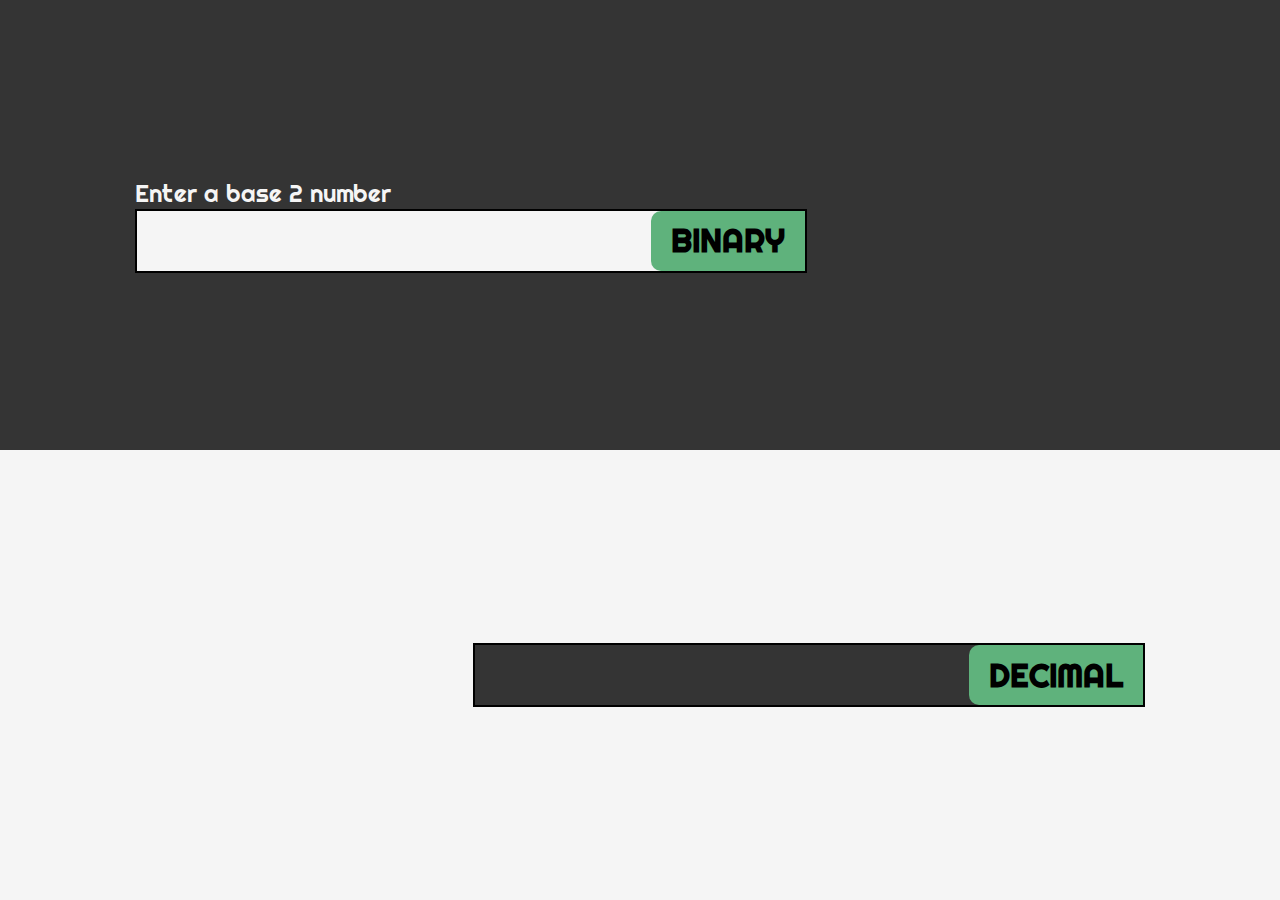
<file: 000_bin_to_dec/index.html>
<!DOCTYPE html>
<html lang="en">
  <head>
    <meta charset="UTF-8" />
    <meta http-equiv="X-UA-Compatible" content="IE=edge" />
    <meta name="viewport" content="width=device-width, initial-scale=1.0" />
    <link rel="stylesheet" href="styles.css" />
    <link rel="preconnect" href="https://fonts.gstatic.com" />
    <link
      href="https://fonts.googleapis.com/css2?family=Righteous&display=swap"
      rel="stylesheet"
    />
    <link rel="icon" href="src/icon.png" />
    <script defer src="script.js"></script>
    <title>Binary to Dec</title>
  </head>
  <body>
    <section class="section section-black">
      <div class="error">Enter a base 2 number</div>
      <div class="container binary-container">
        <input class="binary-input" type="text" />
        <div class="tag">Binary</div>
      </div>
    </section>
    <section class="section section-white">
      <div class="container decimal-container">
        <input class="decimal-input" type="text" />
        <div class="tag">Decimal</div>
      </div>
    </section>
  </body>
</html>
</file>
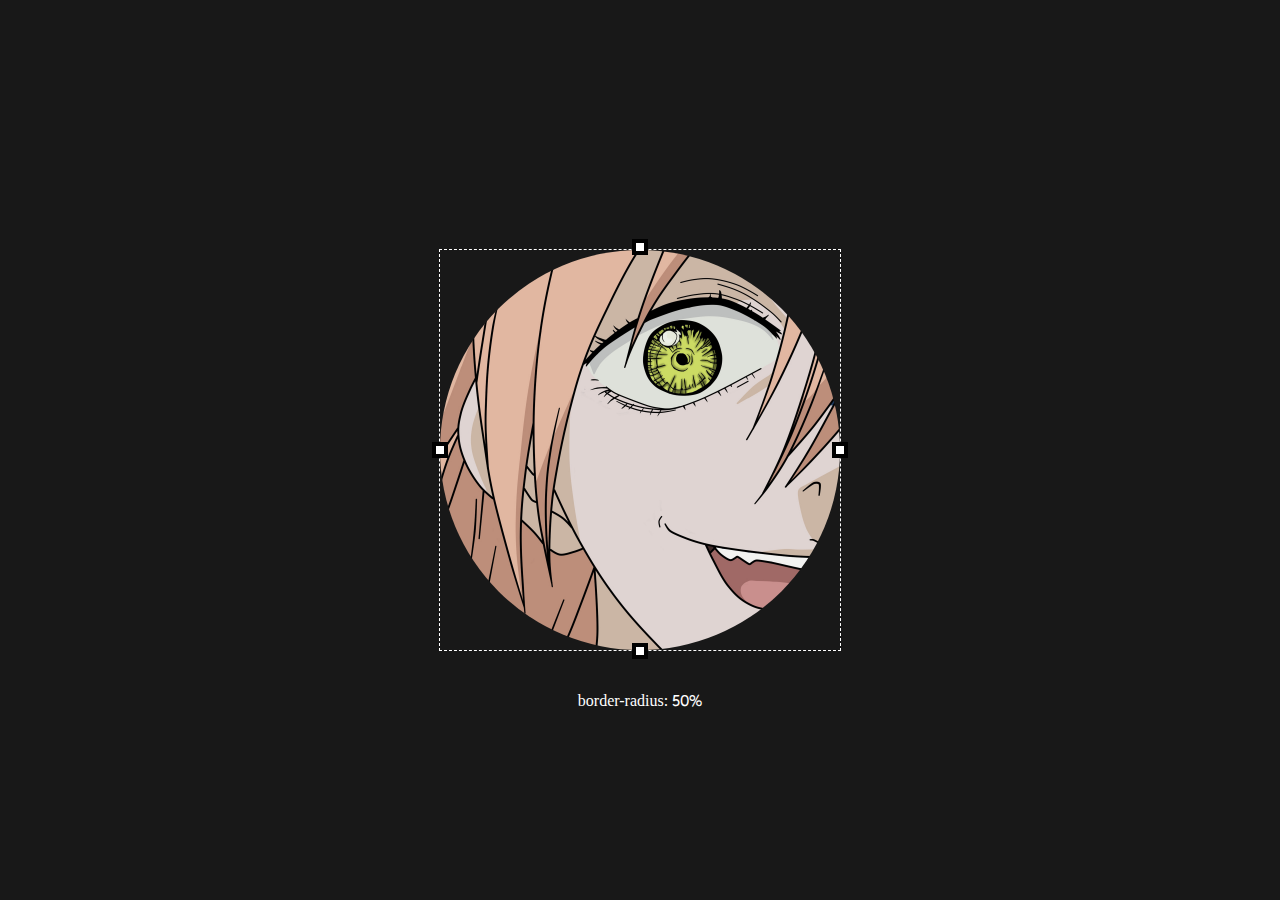
<file: 000_slider/index.html>
<!DOCTYPE html>
<html lang="en">
  <head>
    <meta charset="UTF-8" />
    <meta http-equiv="X-UA-Compatible" content="IE=edge" />
    <meta name="viewport" content="width=device-width, initial-scale=1.0" />
    <title>Border</title>
    <link rel="stylesheet" href="style.css" />
    <link rel="icon" href="src/icon.jpg" />

    <script defer src="script.js"></script>
    <link rel="preconnect" href="https://fonts.googleapis.com" />
    <link rel="preconnect" href="https://fonts.gstatic.com" crossorigin />
    <link
      href="https://fonts.googleapis.com/css2?family=Fredoka+One&display=swap"
      rel="stylesheet"
    />
  </head>
  <body>
    <img src="src/wall.jpg" id="image" />
    <input type="range" id="top" />
    <input type="range" id="bottom" />
    <input type="range" id="left" />
    <input type="range" id="right" />
    <div class="container"></div>
    <div id="border-radius">
      border-radius:
      <span id="border-text">50%</span>
    </div>
  </body>
</html>
</file>
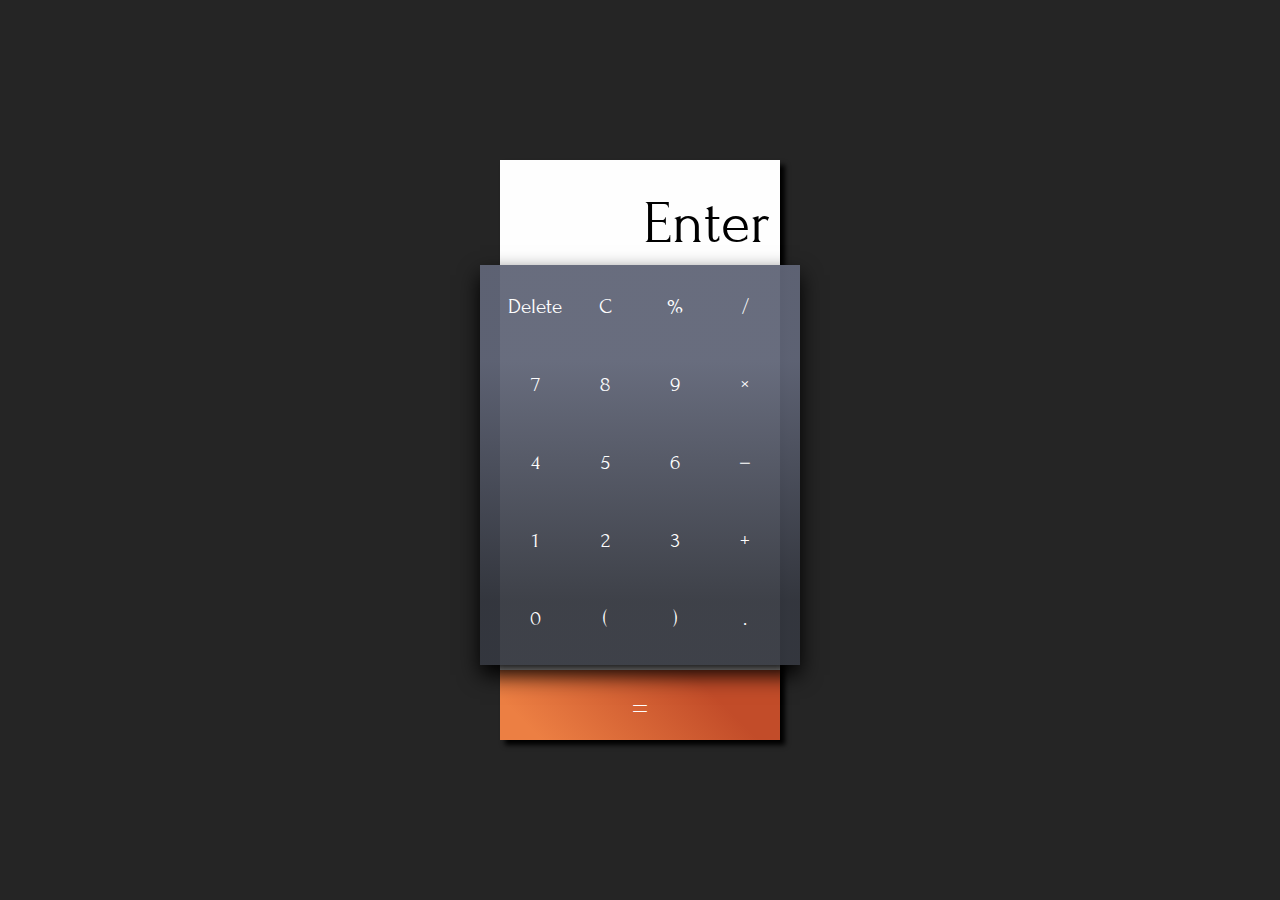
<file: 002_calculator/index.html>
<!DOCTYPE html>
<html lang="en">
  <head>
    <meta charset="UTF-8" />
    <meta http-equiv="X-UA-Compatible" content="IE=edge" />
    <meta name="viewport" content="width=device-width, initial-scale=1.0" />
    <title>Calculator</title>
    <link rel="stylesheet" href="style.css" />
    <link rel="icon" href="./src/icon.png">
    <script defer src="script.js"></script>
    <link rel="preconnect" href="https://fonts.googleapis.com">
    <link rel="preconnect" href="https://fonts.gstatic.com" crossorigin>
    <link href="https://fonts.googleapis.com/css2?family=Forum&display=swap" rel="stylesheet">
  </head>
  <body>
    <div class="image"></div>
    <div class="container">
      <div class="screen"><div class="main">Enter</div></div>
      <div class="action">=</div>
    </div>
    <div class="calculator">
      <div class="item delete">Delete</div>
      <div class="item clear">C</div>
      <div class="item percent">%</div>
      <div class="item divide">/</div>

      <div class="item seven">7</div>
      <div class="item eight">8</div>
      <div class="item nine">9</div>
      <div class="item times">×</div>

      <div class="item four">4</div>
      <div class="item five">5</div>
      <div class="item six">6</div>
      <div class="item minus">−</div>

      <div class="item one">1</div>
      <div class="item two">2</div>
      <div class="item three">3</div>
      <div class="item plus">+</div>

      <div class="item zero">0</div class="item">
      <div class="item left-bracket">(</div class="item">
      <div class="item right-bracket">)</div class="item">
      <div class="item dot">.</div class="item">
    </div>
  </body>
</html>
</file>
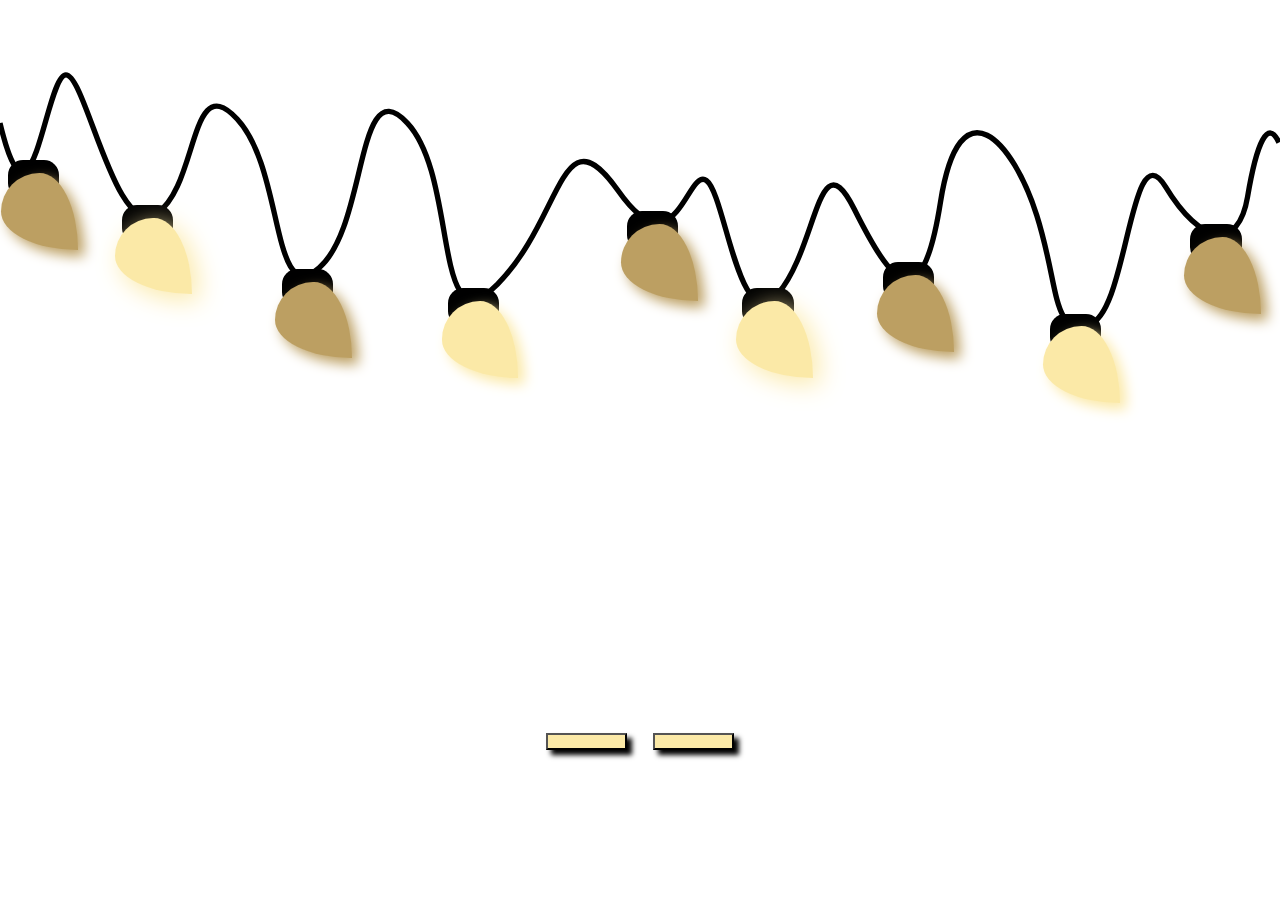
<file: 003_lights/index.html>
<!DOCTYPE html>
<html lang="en">
  <head>
    <meta charset="UTF-8" />
    <meta http-equiv="X-UA-Compatible" content="IE=edge" />
    <meta name="viewport" content="width=device-width, initial-scale=1.0" />
    <title>Lights</title>
    <link rel="stylesheet" href="style.css" />
    <link rel="icon" href="src/icon.png" />
    <script defer src="script.js"></script>
    <link
      rel="stylesheet"
      href="https://use.fontawesome.com/releases/v5.15.4/css/all.css"
      integrity="sha384-DyZ88mC6Up2uqS4h/KRgHuoeGwBcD4Ng9SiP4dIRy0EXTlnuz47vAwmeGwVChigm"
      crossorigin="anonymous"
    />
  </head>
  <body>
    <svg class="line" viewBox="0 0 1920 900">
      <path
        fill="none"
        stroke="black"
        stroke-width="8px"
        d="M0.0002295646982177196,184.61563662124556 C47.88553259198899,384 68.40815387231837,112.30791916647163 98.81167578681631,112.30791916647163 C129.21519770131425,112.30791916647163 173.30030447733614,363.0772371479218 235.6275244020568,320.0002990897585 C297.9547443267775,276.9233610315953 284.27315946525346,101.53868465193077 355.7214359643235,178.46178832722225 C427.1697124633936,255.38489200251374 405.887247123245,464.6157339993065 478.85569971803994,401.53878898556746 C551.8241523128348,338.46184397182844 533.5820391641361,101.53868465193074 611.1110200461056,184.61563662124556 C688.6400009280753,267.6925885905604 647.5952463435029,526.1542169395397 746.4066925656213,426.15418216166074 C845.2181387877395,326.15414738378183 840.6576105005653,163.07716759216396 927.3076479568839,286.1541334726303 C1013.9576854132025,409.2310993530966 1030.6796224661769,250.76950578199614 1059.5629682849496,270.769512737572 C1088.4463141037227,290.7695196931478 1108.2086033481457,510.76959620448145 1167.4954710814168,440.00034082321326 C1226.7823388146878,369.2310854419451 1226.7823388146883,204.61564357682124 1281.5086782607843,313.8464507957352 C1336.2350177068802,423.0772580146492 1381.8403005786265,486.1542030283881 1410.7236463974,303.0772162811944 C1439.6069922161732,120.00022953400074 1520.1763252895935,212.30795394435046 1555.1403754912656,323.0772232367701 C1590.1044256929376,433.8464925291898 1576.422840831414,501.53882376344654 1634.1895324689594,486.15420302838805 C1691.956224106505,470.76958229332956 1694.9965762979555,192.3079469887747 1748.2027396483265,280.000285178607 C1801.4089029986976,367.6926233684393 1857.6554185405187,376.9233958094743 1871.337003402043,295.3849059136653 C1885.0185882635672,213.8464160178563 1901.7405253165405,176.92332625371637 1918.4624623695147,213.8464160178563 "
      ></path>
    </svg>

    <div class="image"></div>

    <div class="bulb zero">
      <div class="light"></div>
      <div class="base"></div>
    </div>

    <div class="bulb one">
      <div class="light"></div>
      <div class="base"></div>
    </div>

    <div class="bulb two">
      <div class="light"></div>
      <div class="base"></div>
    </div>

    <div class="bulb three">
      <div class="light"></div>
      <div class="base"></div>
    </div>

    <div class="bulb four">
      <div class="light"></div>
      <div class="base"></div>
    </div>

    <div class="bulb five">
      <div class="light"></div>
      <div class="base"></div>
    </div>

    <div class="bulb six">
      <div class="light"></div>
      <div class="base"></div>
    </div>

    <div class="bulb seven">
      <div class="light"></div>
      <div class="base"></div>
    </div>

    <div class="bulb eight">
      <div class="light"></div>
      <div class="base"></div>
    </div>

    <div class="button-container">
      <button id="play"><i class="fas fa-play"></i></button>
      <button id="stop"><i class="fas fa-stop"></i></button>
    </div>
  </body>
</html>
</file>
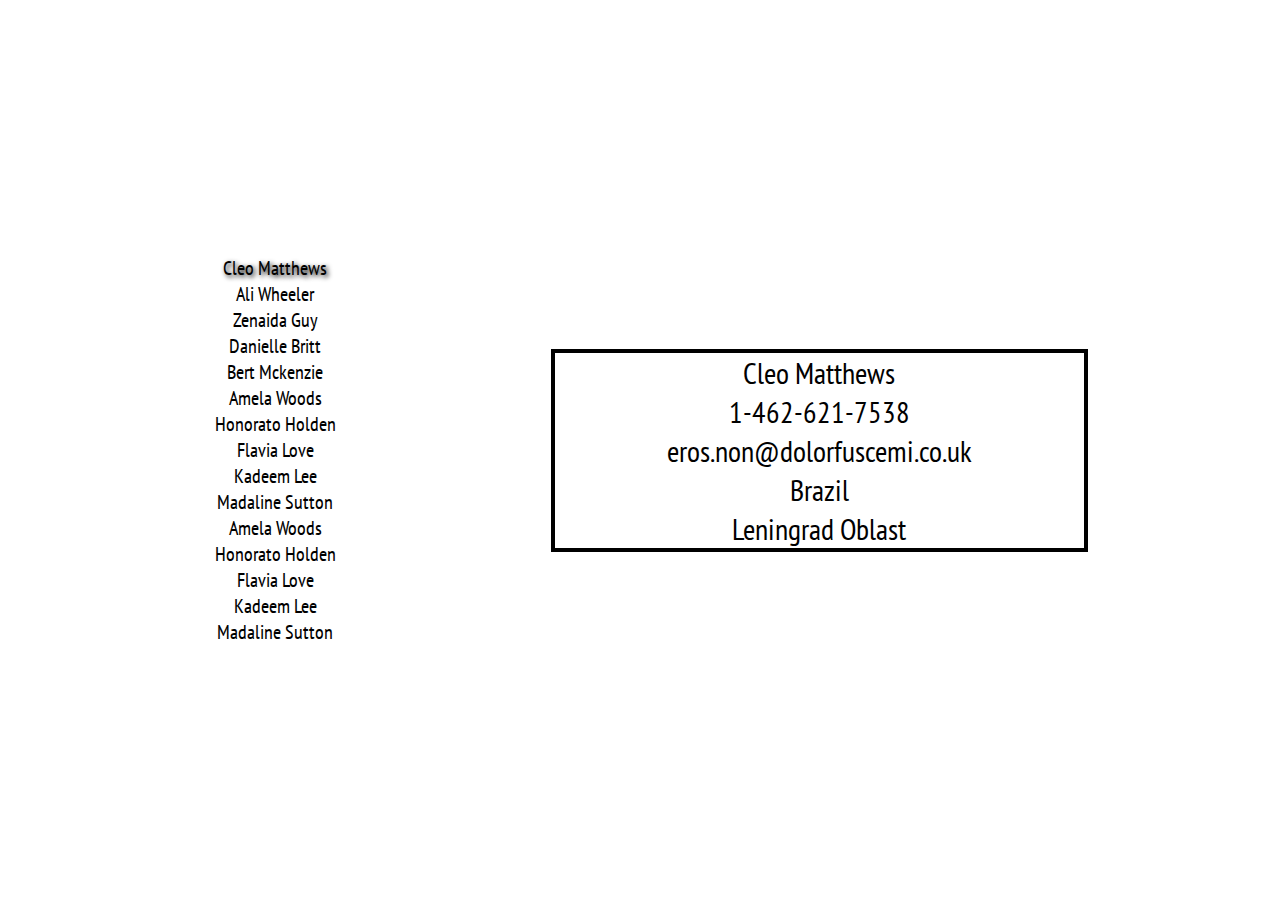
<file: 004_agenda/index.html>
<!DOCTYPE html>
<html lang="en">
  <head>
    <meta charset="UTF-8" />
    <meta http-equiv="X-UA-Compatible" content="IE=edge" />
    <meta name="viewport" content="width=device-width, initial-scale=1.0" />
    <title>Agenda</title>
    <link rel="stylesheet" href="style.css" />
    <link rel="icon" href="src/icon.png" />
    <script defer src="script.js"></script>
    <link rel="preconnect" href="https://fonts.googleapis.com" />
    <link rel="preconnect" href="https://fonts.gstatic.com" crossorigin />
    <link
      href="https://fonts.googleapis.com/css2?family=PT+Sans+Narrow&display=swap"
      rel="stylesheet"
    />
  </head>
  <body>
    <div id="summary-pane-container">
      <div id="summary-pane"></div>
    </div>
    <div id="adjent-pane"></div>
  </body>
</html>
</file>
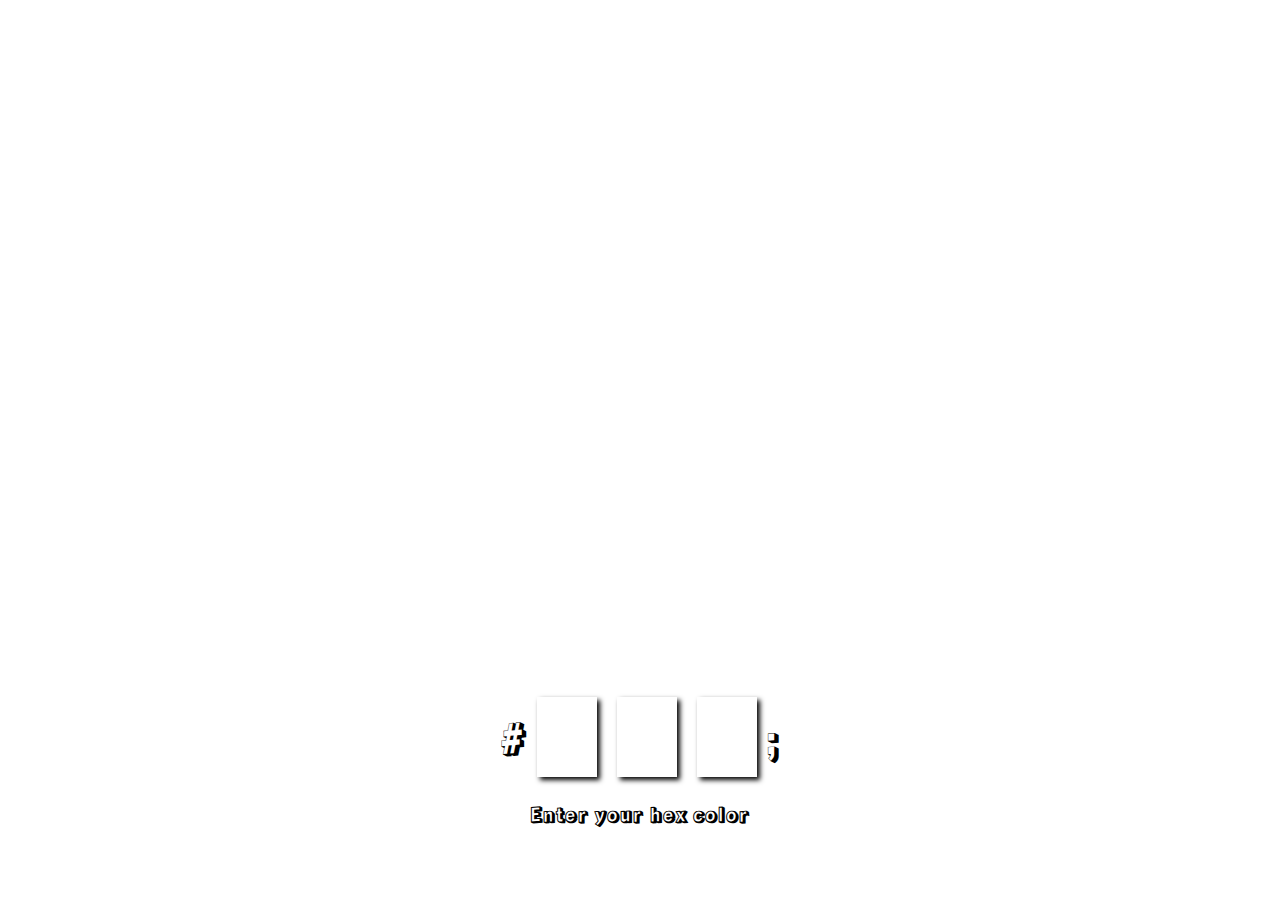
<file: 005_colors/index.html>
<!DOCTYPE html>
<html lang="en">
  <head>
    <meta charset="UTF-8" />
    <meta http-equiv="X-UA-Compatible" content="IE=edge" />
    <meta name="viewport" content="width=device-width, initial-scale=1.0" />
    <title>Colors</title>
    <link rel="icon" href="src/icon.png" />
    <link rel="stylesheet" href="style.css" />
    <script defer src="script.js"></script>
    <link rel="preconnect" href="https://fonts.googleapis.com" />
    <link rel="preconnect" href="https://fonts.gstatic.com" crossorigin />
    <link
      href="https://fonts.googleapis.com/css2?family=Rampart+One&display=swap"
      rel="stylesheet"
    />
  </head>
  <body>
    <div id="box-1"></div>
    <div id="box-2"></div>
    <div id="box-3"></div>
    <div id="box-4"></div>
    <div id="box-5"></div>
    <div id="box-6"></div>
    <div id="box-7"></div>

    <div class="color-input-container">
      <div class="colors">
        <div class="symbol">#</div>
        <input class="red-input" type="text" />
        <input class="green-input" type="text" />
        <input class="blue-input" type="text" />
        <div class="symbol">;</div>
      </div>
      <button class="button">Enter your hex color</button>
    </div>
  </body>
</html>
</file>
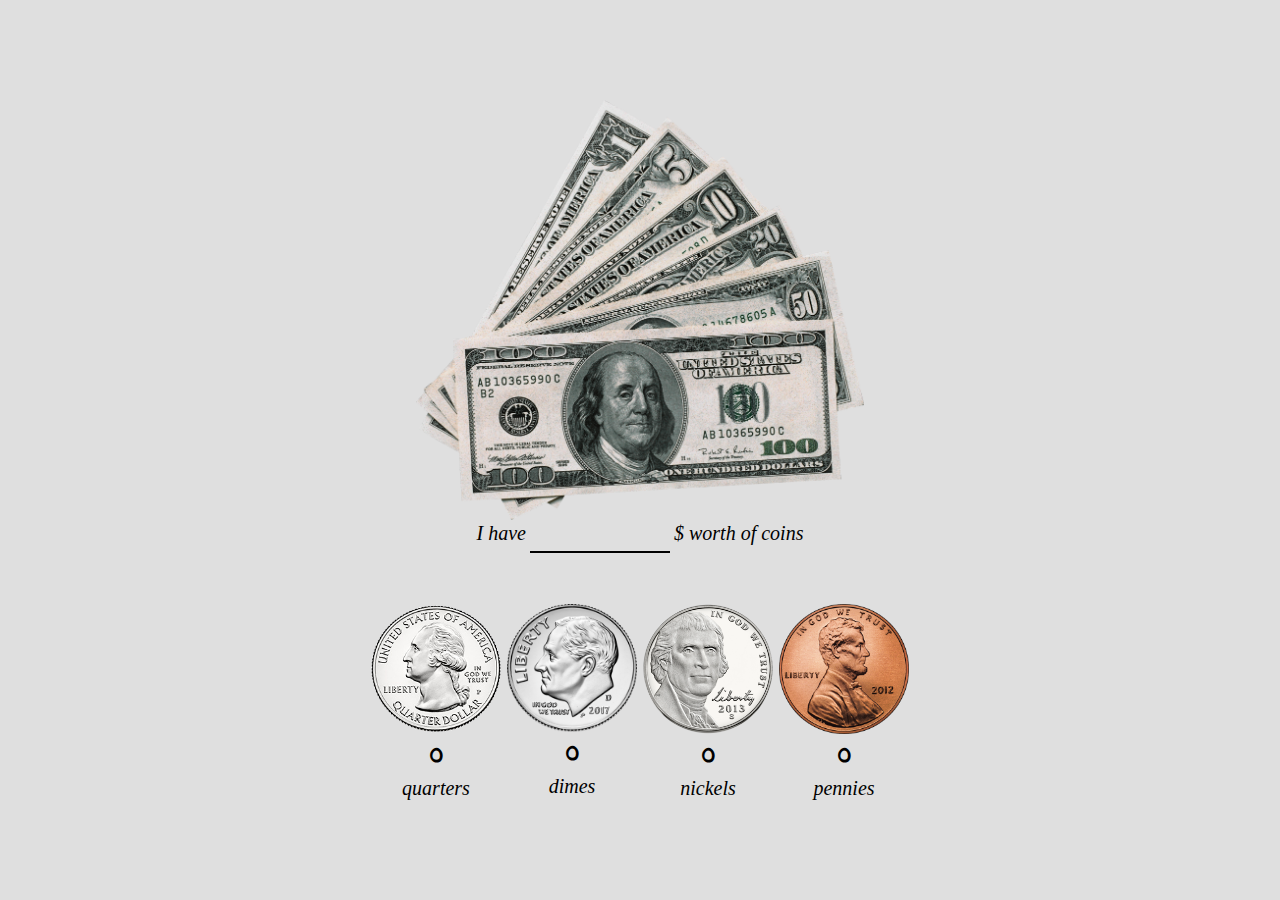
<file: 008_dollars/index.html>
<!DOCTYPE html>
<html lang="en">
  <head>
    <meta charset="UTF-8" />
    <meta http-equiv="X-UA-Compatible" content="IE=edge" />
    <meta name="viewport" content="width=device-width, initial-scale=1.0" />
    <title>DollarToCoins</title>
    <link rel="icon" href="src/dime.png" />
    <link rel="stylesheet" href="style.css" />
    <script defer src="script.js"></script>
    <link rel="preconnect" href="https://fonts.googleapis.com" />
    <link rel="preconnect" href="https://fonts.gstatic.com" crossorigin />
    <link
      href="https://fonts.googleapis.com/css2?family=Indie+Flower&display=swap"
      rel="stylesheet"
    />
  </head>
  <body>
    <div class="app-container">
      <img src="./src/dollar.png" alt="dollarbills" class="dollar" />
      <div class="input-container">
        <span>I have</span>
        <input type="text" class="dollar-input" />
        <span class>$ worth of coins</span>
      </div>
      <span class="error-message">&nbsp</span>
      <div class="container coins-container">
        <div class="coin-container">
          <img src="./src/quarter.png" alt="quarter" class="coin quarter" />
          <div class="coin-value quarter-output">0</div>
          <span>quarters</span>
        </div>
        <div class="coin-container">
          <img src="./src/dime.png" alt="dime" class="coin dime" />
          <div class="coin-value dime-output">0</div>
          <span>dimes</span>
        </div>
        <div class="coin-container">
          <img src="./src/nickel.png" alt="nickel" class="coin nickel" />
          <div class="coin-value nickel-output">0</div>
          <span>nickels</span>
        </div>
        <div class="coin-container">
          <img src="./src/penny.png" alt="penny" class="coin penny" />
          <div class="coin-value penny-output">0</div>
          <span>pennies</span>
        </div>
      </div>
    </div>
  </body>
</html>
</file>
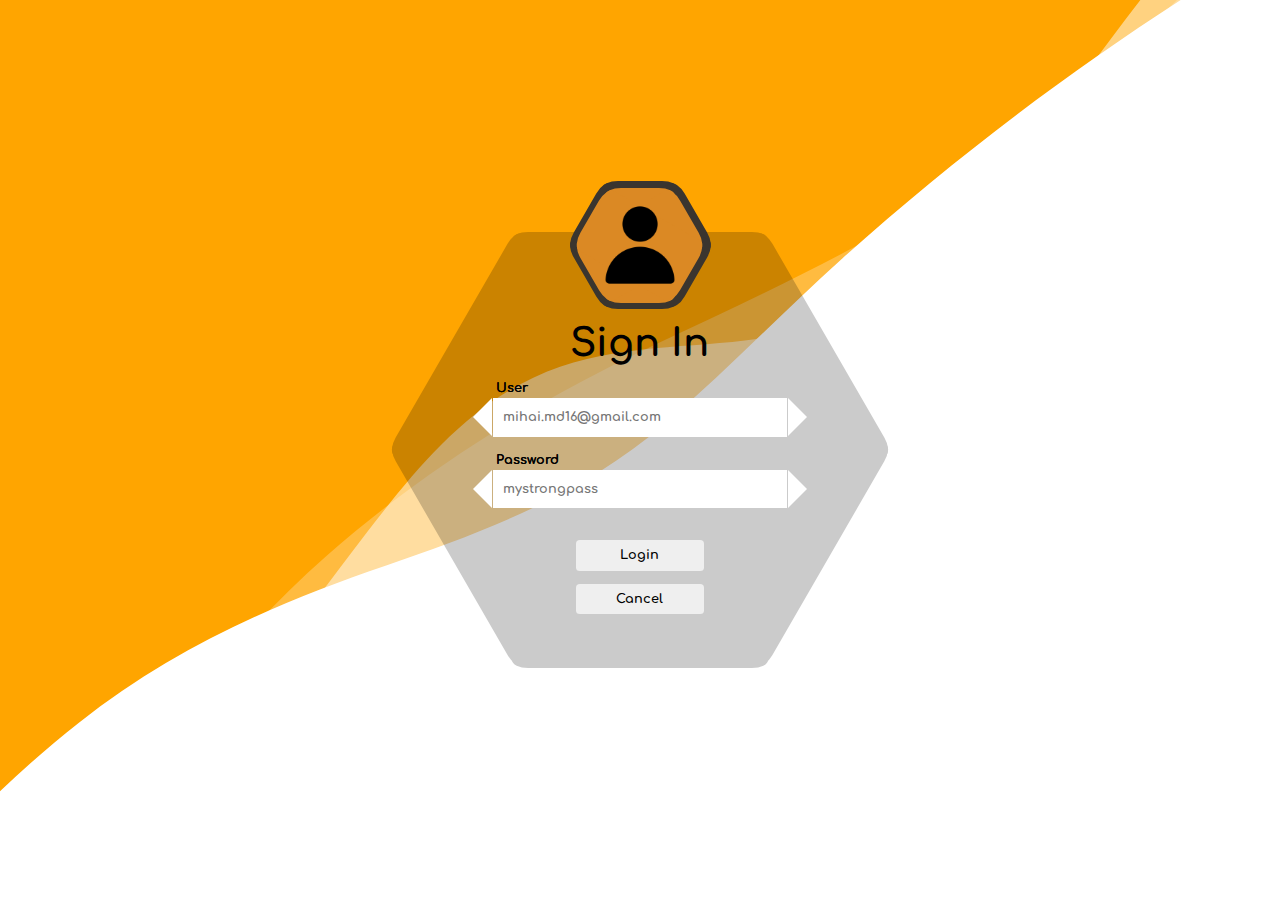
<file: 009_dynamic_vars/index.html>
<!DOCTYPE html>
<html lang="en">
  <head>
    <meta charset="UTF-8" />
    <meta http-equiv="X-UA-Compatible" content="IE=edge" />
    <meta name="viewport" content="width=device-width, initial-scale=1.0" />
    <title>Dynamic Css Variables</title>
    <link rel="icon" href="src/user.png" />
    <link rel="stylesheet" href="style.css" />
    <script defer src="script.js"></script>
  </head>
  <body>
    <div class="app-container">
      <div class="upper-section"></div>
      <div class="custom-shape-divider">
        <svg
          data-name="Layer 1"
          xmlns="http://www.w3.org/2000/svg"
          viewBox="0 0 1200 120"
          preserveAspectRatio="none"
        >
          <path
            d="M0,0V46.29c47.79,22.2,103.59,32.17,158,28,70.36-5.37,136.33-33.31,206.8-37.5C438.64,32.43,512.34,53.67,583,72.05c69.27,18,138.3,24.88,209.4,13.08,36.15-6,69.85-17.84,104.45-29.34C989.49,25,1113-14.29,1200,52.47V0Z"
            opacity=".25"
            class="shape-fill"
          ></path>
          <path
            d="M0,0V15.81C13,36.92,27.64,56.86,47.69,72.05,99.41,111.27,165,111,224.58,91.58c31.15-10.15,60.09-26.07,89.67-39.8,40.92-19,84.73-46,130.83-49.67,36.26-2.85,70.9,9.42,98.6,31.56,31.77,25.39,62.32,62,103.63,73,40.44,10.79,81.35-6.69,119.13-24.28s75.16-39,116.92-43.05c59.73-5.85,113.28,22.88,168.9,38.84,30.2,8.66,59,6.17,87.09-7.5,22.43-10.89,48-26.93,60.65-49.24V0Z"
            opacity=".5"
            class="shape-fill"
          ></path>
          <path
            d="M0,0V5.63C149.93,59,314.09,71.32,475.83,42.57c43-7.64,84.23-20.12,127.61-26.46,59-8.63,112.48,12.24,165.56,35.4C827.93,77.22,886,95.24,951.2,90c86.53-7,172.46-45.71,248.8-84.81V0Z"
            class="shape-fill"
          ></path>
        </svg>
      </div>
      <div class="form-background"></div>
      <form class="form-container">
        <div class="user-icon">
          <div class="outer-hex"></div>
          <div class="inner-hex"></div>
          <img src="./src/user.png" alt="user" class="icon" />
        </div>
        <div class="sign-in">Sign In</div>
        <div class="user-name-input-container">
          <div class="label">User</div>
          <input
            type="text"
            placeholder="mihai.md16@gmail.com"
            class="user-name"
          />
        </div>
        <div class="password-input-container">
          <div class="label">Password</div>
          <input type="password" placeholder="mystrongpass" class="password" />
        </div>
        <div class="message"></div>
        <button type="submit" class="login">Login</button>
        <button class="cancel">Cancel</button>
      </form>
    </div>
  </body>
</html>
</file>
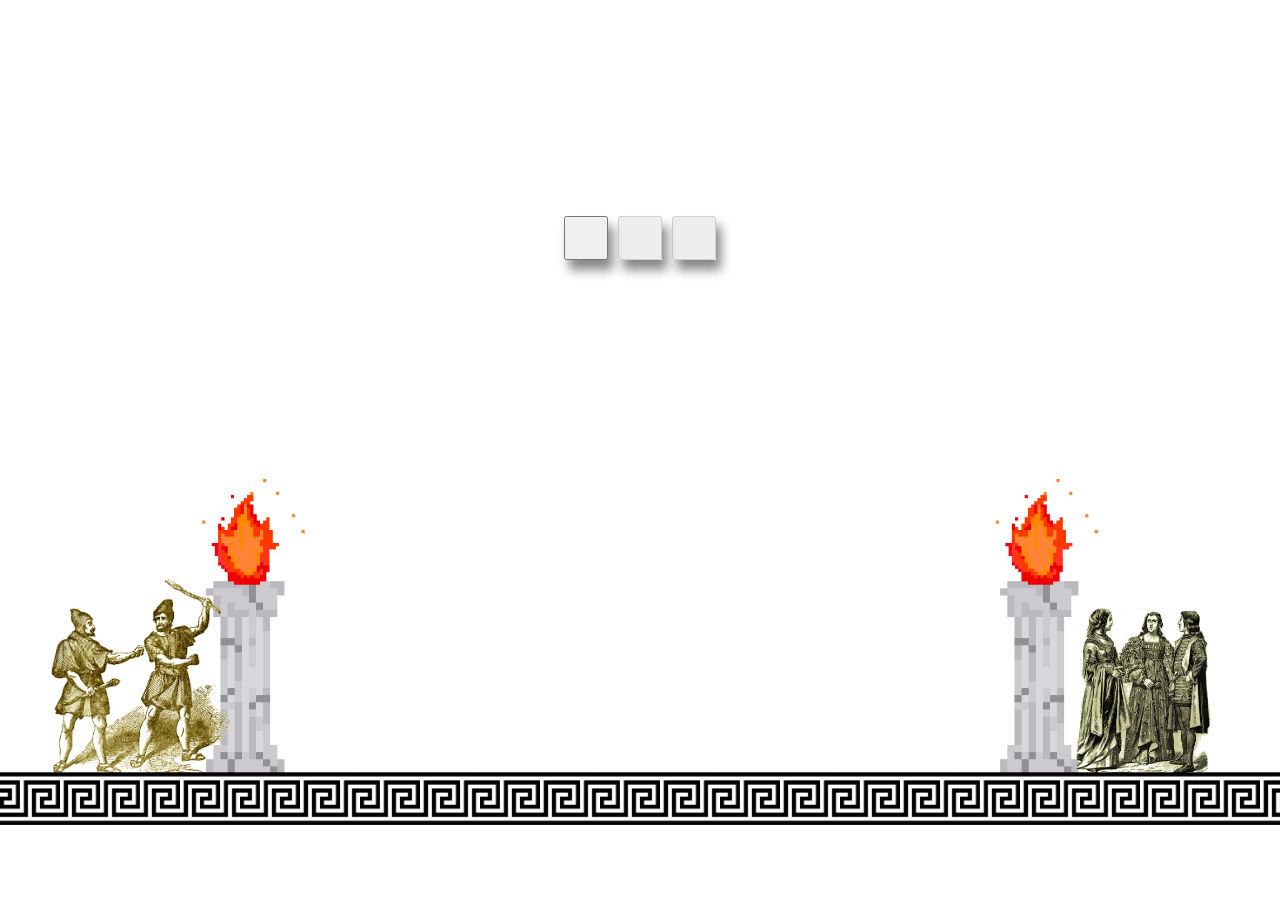
<file: 010_first_db/index.html>
<!DOCTYPE html>
<html lang="en">
  <head>
    <meta charset="UTF-8" />
    <meta http-equiv="X-UA-Compatible" content="IE=edge" />
    <meta name="viewport" content="width=device-width, initial-scale=1.0" />
    <title>FirstDB</title>
    <link rel="icon" href="src/icon.png" />
    <link rel="stylesheet" href="style.css" />
    <script defer src="script.js"></script>
    <link
      rel="stylesheet"
      href="https://use.fontawesome.com/releases/v5.15.4/css/all.css"
      integrity="sha384-DyZ88mC6Up2uqS4h/KRgHuoeGwBcD4Ng9SiP4dIRy0EXTlnuz47vAwmeGwVChigm"
      crossorigin="anonymous"
    />
  </head>
  <body>
    <div class="pillar left">
      <img src="src/pillar.png" alt="pillar" class="pillar-base" />
      <img src="src/fire.gif" alt="fire" class="pillar-fire" />
    </div>
    <div class="pillar right">
      <img src="src/pillar.png" alt="pillar" class="pillar-base" />
      <img src="src/fire.gif" alt="fire" class="pillar-fire" />
    </div>
    <img src="./src/plebs.gif" alt="plebs" class="plebs" />
    <img src="./src/burgesses.png" alt="burgesses" class="burgesses" />
    <div class="border-container"></div>

    <div>
      <button class="button load-database">
        <i class="fas fa-download"></i>
      </button>
      <button class="button reload-database" disabled>
        <i class="fas fa-sync-alt"></i>
      </button>
      <button class="button add-pleb" disabled>
        <i class="fas fa-plus-square"></i>
      </button>
    </div>

    <table>
      <tbody class="pleb-table faded-out"></tbody>
    </table>

    <div class="add-modal faded-out">
      <form class="pleb">
        <input type="text" class="id" required />
        <label for="name">Name</label>
        <input type="text" class="name" required />
        <label for="language">Favourite Programming Language</label>
        <input type="text" class="language" required />
        <label for="experience">Coding Experience</label>
        <input type="text" class="experience" required />
        <label for="status">Pleb or Burgher?</label>
        <input type="text" class="status" required />
        <div class="add-button-container">
          <button type="submit" class="add-put-pleb">Add</button>
          <button type="button" class="hide-add-modal">Cancel</button>
        </div>
      </form>
    </div>

    <div class="delete-modal faded-out">
      <div class="delete-container">
        Are you sure?
        <div class="delete-button-container">
          <button class="delete-button">Delete</button>
          <button class="hide-delete-modal">Maybe not</button>
        </div>
      </div>
    </div>
  </body>
</html>
</file>
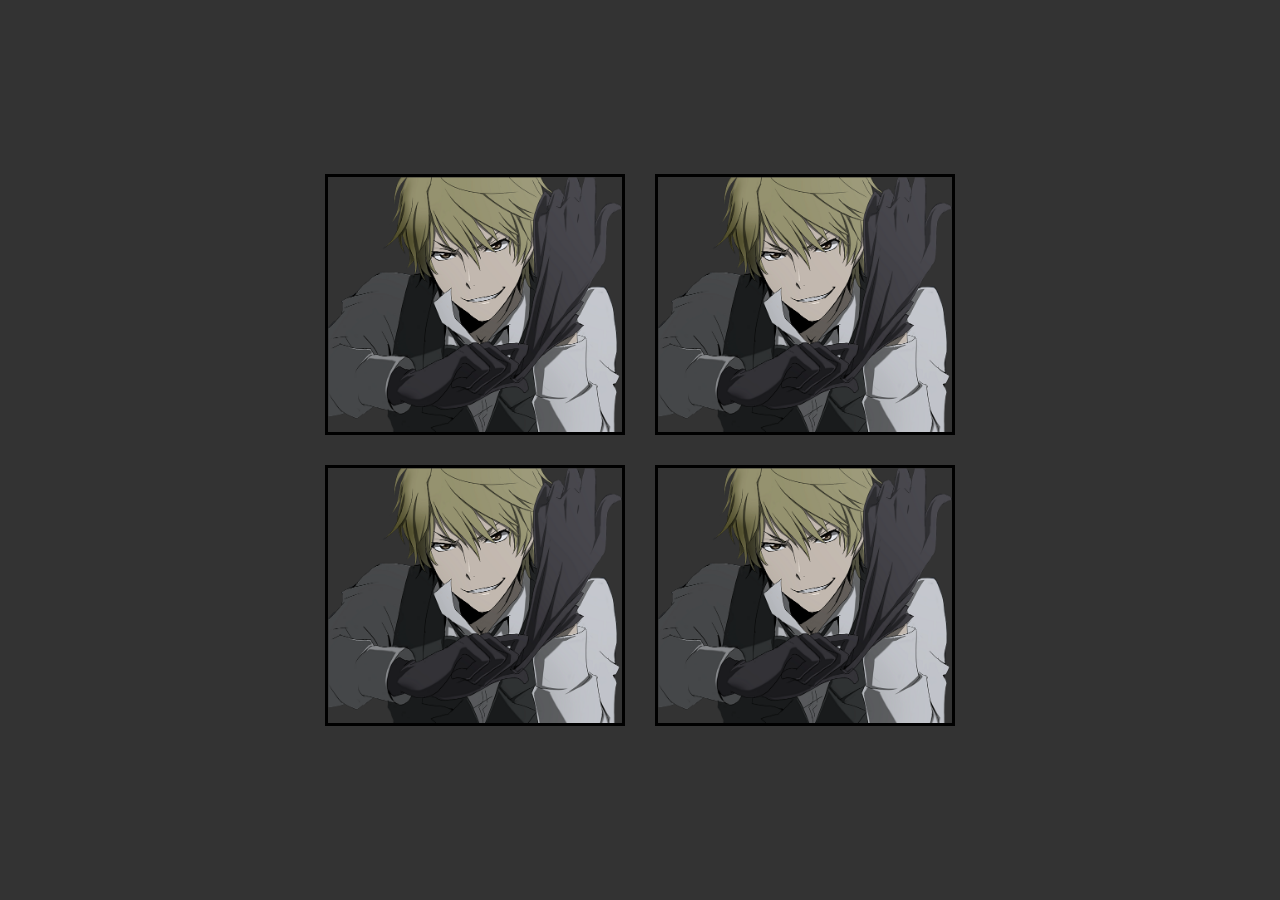
<file: 011_image_flip/index.html>
<!DOCTYPE html>
<html lang="en">
  <head>
    <meta charset="UTF-8" />
    <meta http-equiv="X-UA-Compatible" content="IE=edge" />
    <meta name="viewport" content="width=device-width, initial-scale=1.0" />
    <title>Image Flip</title>
    <link rel="icon" href="src/sign3.png" />
    <link rel="stylesheet" href="style.css" />
    <link
      rel="stylesheet"
      href="https://use.fontawesome.com/releases/v5.15.4/css/all.css"
      integrity="sha384-DyZ88mC6Up2uqS4h/KRgHuoeGwBcD4Ng9SiP4dIRy0EXTlnuz47vAwmeGwVChigm"
      crossorigin="anonymous"
    />
    <script defer src="script.js"></script>
  </head>
  <body>
    <div class="container">
      <div class="image-container">
        <img src="src/shizuo.png" alt="shizuo" class="image image-0" />
        <div class="arrows">
          <i class="fas fa-arrow-up"></i>
          <i class="fas fa-arrow-left"></i>
          <i class="fas fa-arrow-right"></i>
          <i class="fas fa-arrow-down"></i>
        </div>
      </div>
      <div class="image-container">
        <img src="src/shizuo.png" alt="shizuo" class="image image-1" />
        <div class="arrows">
          <i class="fas fa-arrow-up"></i>
          <i class="fas fa-arrow-left"></i>
          <i class="fas fa-arrow-right"></i>
          <i class="fas fa-arrow-down"></i>
        </div>
      </div>
      <div class="image-container">
        <img src="src/shizuo.png" alt="shizuo" class="image image-2" />
        <div class="arrows">
          <i class="fas fa-arrow-up"></i>
          <i class="fas fa-arrow-left"></i>
          <i class="fas fa-arrow-right"></i>
          <i class="fas fa-arrow-down"></i>
        </div>
      </div>
      <div class="image-container">
        <img src="src/shizuo.png" alt="shizuo" class="image image-3" />
        <div class="arrows">
          <i class="fas fa-arrow-up"></i>
          <i class="fas fa-arrow-left"></i>
          <i class="fas fa-arrow-right"></i>
          <i class="fas fa-arrow-down"></i>
        </div>
      </div>
    </div>
    <img src="src/sign1.png" alt="road-sign" class="road-sign1" />
    <img src="src/sign2.png" alt="road-sign" class="road-sign2" />
    <img src="src/sign3.png" alt="road-sign" class="road-sign3" />
    <img src="src/sign4.png" alt="road-sign" class="road-sign4" />
  </body>
</html>
</file>
<file: 000_bin_to_dec/styles.css>
*,
*::before,
*::after {
  box-sizing: border-box;
}

body {
  margin: 0;
  padding: 0;
}

.section {
  background-color: #343434;
  width: 100vw;
  height: 50vh;
  display: flex;
  align-items: center;
}

.section-white {
  background-color: #f5f5f5;
  justify-content: flex-end;
}

.section-black {
  flex-direction: column;
  justify-content: center;
  align-items: flex-start;
}

.container {
  min-width: 42rem;
  height: 4rem;
  border: 2px solid black;
  display: flex;
  align-items: center;
}

.binary-container {
  margin-left: 135px;
  background-color: #f5f5f5;
}

.decimal-container {
  margin-right: 135px;
  background-color: #343434;
}

.tag {
  background-color: #5fb27c;
  height: 100%;
  width: fit-content;

  font-family: 'Righteous', cursive;
  font-size: 2rem;
  text-transform: uppercase;
  text-align: center;
  font-weight: bold;

  border-radius: 10px 0px 0px 10px;
  padding: 0px 20px;

  display: flex;
  justify-content: center;
  align-items: center;
}

input {
  outline: none;
  border: none;
  width: 100%;

  font-family: 'Righteous', cursive;
  font-size: 1.5rem;
  margin-left: 1rem;
}

.binary-container input {
  background-color: #f5f5f5;
}

.decimal-container input {
  background-color: #343434;
  color: #f5f5f5;
}

.error {
  color: #f5f5f5;
  font-family: 'Righteous', cursive;
  font-size: 1.5rem;
  margin-left: 135px;
}

@media (max-width: 950px) {
  .section {
    justify-content: center;
    align-items: center;
  }

  .binary-container,
  .decimal-container,
  .error {
    margin: 0;
  }

  .container {
    margin: 20px;
    min-width: 16rem;
  }
}
</file>
<file: 000_slider/style.css>
body {
  padding: 0;
  margin: 0;
  background-color: #181818;
  height: 100vh;
  display: flex;
  justify-content: center;
  align-items: center;
}

img {
  width: 400px;
  height: 400px;
  object-fit: cover;
}

input[type='range'] {
  z-index: 1;
  position: absolute;
  width: 416px;
  appearance: none;
  background: transparent;
}

input[type='range']:focus {
  outline: none;
}

input[type='range']::-webkit-slider-thumb {
  appearance: none;
}

input[type='range']::-webkit-slider-thumb {
  height: 16px;
  width: 16px;
  background: white;
  border: 4px solid black;
  cursor: pointer;
  margin-top: -8px;
  transition: 0.5s;
}

input[type='range']::-webkit-slider-thumb:hover {
  background: black;
  border: 4px solid white;
}

input[type='range']::-webkit-slider-runnable-track {
  cursor: pointer;
  background: transparent;
}

.container {
  width: 400px;
  height: 400px;
  position: absolute;
  border: 1px dashed white;
}

#top {
  margin-bottom: 400px;
}

#bottom {
  margin-top: 412px;
}

#left {
  width: 420px;
  transform: rotate(270deg);
  margin-right: 395px;
}

#right {
  width: 420px;
  transform: rotate(270deg);
  margin-left: 410px;
}

#image {
  --top-border: 50;
  --bottom-border: 50;
  --left-border: 50;
  --right-border: 50;

  border-radius: calc(var(--top-border) * 1%)
    calc(100% - var(--top-border) * 1%) calc(100% - var(--bottom-border) * 1%)
    calc(var(--bottom-border) * 1%) / calc(100% - var(--left-border) * 1%)
    calc(100% - var(--right-border) * 1%) calc(var(--right-border) * 1%)
    calc(var(--left-border) * 1%);
}

#border-radius {
  position: absolute;
  margin-top: 500px;
  color: white;
}

#border-text {
  font-family: 'Fredoka One', cursive;
  color: white;
}
</file>
<file: 002_calculator/style.css>
* {
  box-sizing: border-box;
  margin: 0;
  padding: 0;
  font-family: 'Forum', cursive;
}

body {
  background-color: rgb(37, 37, 37);
  height: 100vh;
  display: flex;
  align-items: center;
  justify-content: center;
}

.image {
  background-image: url('https://images.unsplash.com/photo-1621619856624-42fd193a0661?ixid=MnwxMjA3fDB8MHxwaG90by1wYWdlfHx8fGVufDB8fHx8&ixlib=rb-1.2.1');
  background-position: center;
  background-repeat: no-repeat;
  background-size: cover;
  filter: blur(8px);
  width: 100%;
  height: 100%;
  position: absolute;
  z-index: -1;
}

.container {
  width: 280px;
  box-shadow: 5px 5px 5px black;
}

.screen {
  background-color: #fefefe;
  height: 510px;
}

.action {
  height: 70px;
  background: linear-gradient(
    45deg,
    rgba(236, 127, 67, 1) 12%,
    rgba(194, 76, 41, 1) 74%
  );
  font-size: 35px;
  text-align: center;
  padding-top: 20px;
  color: #fefefe;
  cursor: pointer;
  user-select: none;
}

.action:hover {
  background: linear-gradient(
    45deg,
    rgb(236, 106, 36) 12%,
    rgb(199, 58, 15) 74%
  );
}

.action:active {
  background: linear-gradient(45deg, rgb(216, 85, 14) 12%, rgb(129, 34, 5) 74%);
}

.calculator {
  position: absolute;
  background: linear-gradient(
    180deg,
    rgba(96, 101, 119, 0.95) 24%,
    rgba(52, 55, 63, 0.95) 84%
  );
  height: 400px;
  width: 320px;
  margin-top: 30px;

  display: grid;
  grid-template-columns: 1fr 1fr 1fr 1fr;
  grid-template-rows: 1fr 1fr 1fr 1fr 1fr;
  padding: 0px 20px 10px 20px;

  box-shadow: 0px 10px 20px black;
}

.item {
  text-align: center;
  padding-top: 30px;
  font-size: 21px;
  color: #fefefe;
  transition: 0.2s;
}

.item:hover {
  cursor: pointer;
  user-select: none;
  background-color: rgba(57, 59, 66, 0.95);
}

.item:active {
  background-color: rgb(40, 39, 44);
}

.screen {
  text-align: right;
  padding-right: 10px;
  padding-top: 30px;
}

.main {
  font-size: 60px;
  display: flex;
  justify-content: flex-end;
  white-space: nowrap;
  overflow: hidden;
}
</file>
<file: 003_lights/style.css>
:root {
  --color-1: #bc9f62;
  --color-2: #fbe9a7;
  --play-state: running;
}

* {
  box-sizing: border-box;
}

body {
  margin: 0;
  padding: 0;
  overflow-x: hidden;
}

.image {
  background-image: url('https://images.unsplash.com/photo-1513297887119-d46091b24bfa?ixlib=rb-1.2.1&ixid=MnwxMjA3fDB8MHxwaG90by1wYWdlfHx8fGVufDB8fHx8');
  background-position: center;
  background-repeat: no-repeat;
  background-size: cover;
  width: 100%;
  height: 100%;
  position: absolute;
}

.line {
  position: absolute;
  z-index: 1;
}

.bulb {
  position: relative;
}

.light {
  position: absolute;
  height: 6vw;
  width: 6vw;
  border-radius: 50% 50% 0% 100% / 50% 100% 0% 50%;
  z-index: 1;
  top: 1vw;
  left: -0.5vw;
  animation-duration: 1s;
  animation-play-state: var(--play-state);
  animation-iteration-count: infinite;
}

.base {
  position: absolute;
  width: 4vw;
  height: 3vw;
  border-radius: 15px;
  background-color: black;
  z-index: 0;
}

.one {
  top: 16vw;
  left: 9.5vw;
}

.zero > .light {
  background-color: var(--color-1);
  box-shadow: 0.5vw 0.5vw 01vw var(--color-1);
  animation-name: light1;
}

.zero {
  top: 12.5vw;
  left: 0.6vw;
}

.one > .light {
  background-color: var(--color-2);
  box-shadow: 0.5vw 0.5vw 02vw var(--color-2);
  animation-name: light2;
}

.two {
  top: 21vw;
  left: 22vw;
}

.two > .light {
  background-color: var(--color-1);
  box-shadow: 0.5vw 0.5vw 01vw var(--color-1);
  animation-name: light1;
}

.three {
  top: 22.5vw;
  left: 35vw;
}

.three > .light {
  background-color: var(--color-2);
  box-shadow: 0.5vw 0.5vw 01vw var(--color-2);
  animation-name: light2;
}

.four {
  top: 16.5vw;
  left: 49vw;
}

.four > .light {
  background-color: var(--color-1);
  box-shadow: 0.5vw 0.5vw 01vw var(--color-1);
  animation-name: light1;
}

.five {
  top: 22.5vw;
  left: 58vw;
}

.five > .light {
  background-color: var(--color-2);
  box-shadow: 0.5vw 0.5vw 02vw var(--color-2);
  animation-name: light2;
}

.six {
  top: 20.5vw;
  left: 69vw;
}

.six > .light {
  background-color: var(--color-1);
  box-shadow: 0.5vw 0.5vw 01vw var(--color-1);
  animation-name: light1;
}

.seven {
  top: 24.5vw;
  left: 82vw;
}

.seven > .light {
  background-color: var(--color-2);
  box-shadow: 0.5vw 0.5vw 01vw var(--color-2);
  animation-name: light2;
}

.eight {
  top: 17.5vw;
  left: 93vw;
}

.eight > .light {
  background-color: var(--color-1);
  box-shadow: 0.5vw 0.5vw 01vw var(--color-1);
  animation-name: light1;
}

.button-container {
  padding-top: 80vh;
  position: absolute;
  width: 100%;
  display: flex;
  justify-content: center;
  z-index: 2;
}

button {
  padding: 0.5vw 3vw;
  margin: 1vw;
  background-color: var(--color-2);
  box-shadow: 5px 5px 5px black;
  cursor: pointer;
  outline: none;
}

@keyframes light1 {
  0% {
    background-color: var(--color-1);
  }

  50% {
    background-color: var(--color-2);
  }

  100% {
    background-color: var(--color-1);
  }
}

@keyframes light2 {
  0% {
    background-color: var(--color-2);
  }

  50% {
    background-color: var(--color-1);
  }

  100% {
    background-color: var(--color-2);
  }
}
</file>
<file: 004_agenda/style.css>
* {
  box-sizing: border-box;
  margin: 0;
  padding: 0;
  font-family: 'PT Sans Narrow', sans-serif;
}

body {
  display: flex;
  flex-direction: row;
  justify-content: center;
  align-items: center;
  height: 100vh;
}

#summary-pane-container {
  width: 25vw;
  margin-left: 15vw;
}

#summary-pane {
  display: flex;
  flex-direction: column;
}

#summary-pane > div {
  text-align: center;
  cursor: pointer;
  font-size: 20px;
}

#summary-pane > div:hover {
  background-color: gray;
  text-align: center;
}

#adjent-pane {
  width: 80vw;
  display: flex;
  justify-content: center;
  align-items: center;
  text-align: center;
  font-size: 30px;
  margin: 15vw;
  border: 4px solid black;
}

ul {
  display: none;
  list-style-type: none;
}

.selected {
  text-shadow: 2px 2px 5px black;
}
</file>
<file: 005_colors/style.css>
:root {
  --color-1: #875cff;
  --color-2: #7d53f0;
  --color-3: #663bda;
  --color-4: #532ac5;
  --color-5: #3a1996;
  --color-6: #29116b;
  --color-7: #170941;
}

* {
  box-sizing: border-box;
  margin: 0;
  padding: 0;
  font-family: 'Rampart One', cursive;
}

body {
  display: flex;
}

body > div {
  height: 100vh;
  width: 33.33%;
}

.color-input-container {
  flex-direction: column;
  position: absolute;
  width: 100vw;
  display: flex;
  justify-content: end;
  align-items: center;
  padding-bottom: 60px;
}

.colors {
  display: flex;
  align-items: center;
}

.symbol {
  font-size: 40px;
}

input {
  height: 80px;
  width: 60px;
  border: none;
  margin: 10px;
  text-align: center;
  outline: none;
  font-size: 30px;
  font-weight: bold;
  box-shadow: 3px 3px 5px black;
}

button {
  padding: 12px 20px;
  font-size: 20px;
  background: none;
  border: none;
  cursor: pointer;
  font-weight: bold;
}

.red-input:hover {
  background-color: rgb(199, 46, 46);
}

.green-input:hover {
  background-color: rgb(27, 94, 27);
}

.blue-input:hover {
  background-color: rgb(42, 70, 199);
}

#box-1 {
  animation-name: box1;
  animation-duration: 5s;
  animation-iteration-count: infinite;
}

#box-2 {
  animation-name: box2;
  animation-duration: 5s;
  animation-iteration-count: infinite;
}

#box-3 {
  animation-name: box3;
  animation-duration: 5s;
  animation-iteration-count: infinite;
}

#box-4 {
  animation-name: box4;
  animation-duration: 5s;
  animation-iteration-count: infinite;
}

#box-5 {
  animation-name: box5;
  animation-duration: 5s;
  animation-iteration-count: infinite;
}

#box-6 {
  animation-name: box6;
  animation-duration: 5s;
  animation-iteration-count: infinite;
}

#box-7 {
  animation-name: box7;
  animation-duration: 5s;
  animation-iteration-count: infinite;
}

@keyframes box1 {
  0% {
    background-color: var(--color-1);
  }

  14% {
    background-color: var(--color-2);
  }

  28% {
    background-color: var(--color-3);
  }

  42% {
    background-color: var(--color-4);
  }

  56% {
    background-color: var(--color-5);
  }

  70% {
    background-color: var(--color-6);
  }

  84% {
    background-color: var(--color-7);
  }

  100% {
    background-color: var(--color-1);
  }
}

@keyframes box2 {
  0% {
    background-color: var(--color-2);
  }

  14% {
    background-color: var(--color-3);
  }

  28% {
    background-color: var(--color-4);
  }

  42% {
    background-color: var(--color-5);
  }

  56% {
    background-color: var(--color-6);
  }

  70% {
    background-color: var(--color-7);
  }

  84% {
    background-color: var(--color-1);
  }

  100% {
    background-color: var(--color-2);
  }
}

@keyframes box3 {
  0% {
    background-color: var(--color-3);
  }

  14% {
    background-color: var(--color-4);
  }

  28% {
    background-color: var(--color-5);
  }

  42% {
    background-color: var(--color-6);
  }

  56% {
    background-color: var(--color-7);
  }

  70% {
    background-color: var(--color-1);
  }

  84% {
    background-color: var(--color-2);
  }

  100% {
    background-color: var(--color-3);
  }
}

@keyframes box4 {
  0% {
    background-color: var(--color-4);
  }

  14% {
    background-color: var(--color-5);
  }

  28% {
    background-color: var(--color-6);
  }

  42% {
    background-color: var(--color-7);
  }

  56% {
    background-color: var(--color-1);
  }

  70% {
    background-color: var(--color-2);
  }

  84% {
    background-color: var(--color-3);
  }

  100% {
    background-color: var(--color-4);
  }
}

@keyframes box5 {
  0% {
    background-color: var(--color-5);
  }

  14% {
    background-color: var(--color-6);
  }

  28% {
    background-color: var(--color-7);
  }

  42% {
    background-color: var(--color-1);
  }

  56% {
    background-color: var(--color-2);
  }

  70% {
    background-color: var(--color-3);
  }

  84% {
    background-color: var(--color-4);
  }

  100% {
    background-color: var(--color-5);
  }
}

@keyframes box6 {
  0% {
    background-color: var(--color-6);
  }

  14% {
    background-color: var(--color-7);
  }

  28% {
    background-color: var(--color-1);
  }

  42% {
    background-color: var(--color-2);
  }

  56% {
    background-color: var(--color-3);
  }

  70% {
    background-color: var(--color-4);
  }

  84% {
    background-color: var(--color-5);
  }

  100% {
    background-color: var(--color-6);
  }
}

@keyframes box7 {
  0% {
    background-color: var(--color-7);
  }

  14% {
    background-color: var(--color-1);
  }

  28% {
    background-color: var(--color-2);
  }

  42% {
    background-color: var(--color-3);
  }

  56% {
    background-color: var(--color-4);
  }

  70% {
    background-color: var(--color-5);
  }

  84% {
    background-color: var(--color-6);
  }

  100% {
    background-color: var(--color-7);
  }
}
</file>
<file: 008_dollars/style.css>
* {
  box-sizing: border-box;
  margin: 0;
  padding: 0;
}

body {
  width: 100vw;
  height: 100vh;
  display: grid;
  place-items: center;
  background-color: #dfdfdf;
}

.app-container {
  display: flex;
  justify-content: center;
  align-items: center;
  flex-direction: column;
  position: relative;
}

.dollar {
  width: 35vw;
}

.input-container {
  margin-top: -25px;
}

.dollar-input {
  width: 140px;
  height: 38px;
  background: none;
  font-family: 'Indie Flower', cursive;
  font-size: 28px;
  text-align: center;
  outline: none;
  font-style: italic;
  border: none;
  border-bottom: 2px solid black;
  margin-top: 20px;
}

.coin {
  width: 130px;
  margin: 3px;
  animation: linear;
  animation-name: flip_animation;
  animation-iteration-count: infinite;
  transition: none;
  animation-duration: 4s;
}

/* .coin-container:nth-child(2) {
  margin: 50px;
} */

.quarter {
  animation-delay: 0.75s;
}

.dime {
  animation-delay: 0.2s;
}

.nickel {
  animation-delay: 1.11s;
}

.penny {
  animation-delay: 0.4s;
}

.coins-container {
  display: flex;
  margin-top: 15px;
}

span {
  font-size: 20px;
  font-style: normal;
  font-style: italic;
}

.coin-container {
  display: flex;
  flex-direction: column;
  align-items: center;
}

.coin-value {
  font-size: 30px;
  margin-top: -4px;
  font-family: 'Indie Flower', cursive;
  font-weight: bold;
}

@keyframes flip_animation {
  from {
    transform: rotateY(0deg);
  }
  to {
    transform: rotateY(360deg);
  }
}

.error-message {
  padding-top: 10px;
  color: white;
}

.error {
  color: #af6b46;
  font-weight: bold;
}
</file>
<file: 009_dynamic_vars/style.css>
@import url('https://fonts.googleapis.com/css2?family=Comfortaa:wght@300&display=swap');

:root {
  --hex-size: 20vw;
  --message-color: #dd8f00;
}

* {
  box-sizing: border-box;
  margin: 0;
  padding: 0;
  font-family: 'Comfortaa', cursive;
}

.app-container {
  position: relative;
  width: 100vw;
  height: 100vh;
  display: flex;
  justify-content: center;
  align-items: center;
  overflow: hidden;
}

.upper-section {
  z-index: -1;
  position: absolute;
  border-top: 50vh solid #ffa500;
  border-left: 50vw solid #ffa500;
  border-bottom: 50vh solid transparent;
  border-right: 50vw solid transparent;
}

.custom-shape-divider {
  z-index: -1;

  position: absolute;
  width: 120%;
  overflow: hidden;
  line-height: 0;
  margin-bottom: 17vh;
}

.custom-shape-divider svg {
  position: relative;
  display: block;
  width: calc(100% + 1.3px);
  height: 150px;
}

.custom-shape-divider .shape-fill {
  fill: #ffffff;
}

.form-background {
  position: absolute;
  width: var(--hex-size);
  height: calc(var(--hex-size) * 1.7);
  border-radius: 1em/0.5em;
  background: black;
  opacity: 20%;
}
.form-background:before,
.form-background:after {
  position: absolute;
  width: inherit;
  height: inherit;
  border-radius: inherit;
  background: inherit;
  content: '';
}
.form-background:before {
  -webkit-transform: rotate(60deg);
  transform: rotate(60deg);
}
.form-background:after {
  -webkit-transform: rotate(-60deg);
  transform: rotate(-60deg);
}

.form-container {
  z-index: 1;
  display: flex;
  flex-direction: column;
  align-items: center;
  height: calc(var(--hex-size) * 2.1);
}

.user-icon {
  position: relative;
  width: 15vw;
  height: 10vw;
  display: flex;
  justify-content: center;
  align-items: center;
  flex-direction: column;
}

.outer-hex {
  position: absolute;
  width: calc(var(--hex-size) * 0.3);
  height: calc(var(--hex-size) * 0.5);
  border-radius: 1em/0.5em;
  background: #3a352f;
}
.outer-hex:before,
.outer-hex:after {
  position: absolute;
  width: inherit;
  height: inherit;
  border-radius: inherit;
  background: inherit;
  content: '';
}
.outer-hex:before {
  -webkit-transform: rotate(60deg);
  transform: rotate(60deg);
}
.outer-hex:after {
  -webkit-transform: rotate(-60deg);
  transform: rotate(-60deg);
}

.inner-hex {
  position: absolute;
  width: calc(var(--hex-size) * 0.27);
  height: calc(var(--hex-size) * 0.45);
  border-radius: 1em/0.5em;
  background: #db8924;
}
.inner-hex:before,
.inner-hex:after {
  position: absolute;
  width: inherit;
  height: inherit;
  border-radius: inherit;
  background: inherit;
  content: '';
}
.inner-hex:before {
  -webkit-transform: rotate(60deg);
  transform: rotate(60deg);
}
.inner-hex:after {
  -webkit-transform: rotate(-60deg);
  transform: rotate(-60deg);
}

.icon {
  height: 7.2vw;
  z-index: 1;
}

.sign-in {
  font-size: 3vw;
  font-weight: bold;
  margin-top: 1vw;
  margin-bottom: 1vw;
}

input {
  width: 23vw;
  height: 3vw;
  border: none;
  outline: none;
  padding-left: 10px;
  font-size: 1vw;
  font-weight: bold;
}

.label {
  font-size: 1vw;
  font-weight: 900;
  margin: 0.25vw;
  text-shadow: 0 0 black;
}

.label::after {
  top: 1.6vw;
  right: -3vw;
  position: absolute;
  content: '';
  border-left: 1.5vw solid white;
  border-right: 1.5vw solid transparent;
  border-top: 1.5vw solid transparent;
  border-bottom: 1.5vw solid transparent;
}

.label::before {
  top: 1.6vw;
  left: -3vw;
  position: absolute;
  content: '';
  border-right: 1.5vw solid white;
  border-left: 1.5vw solid transparent;
  border-top: 1.5vw solid transparent;
  border-bottom: 1.5vw solid transparent;
}

button {
  width: 10vw;
  height: 2.4vw;
  margin-top: 1vw;
  font-size: 1vw;
  border: none;
  font-weight: bold;
  border-radius: 0.3vw;
  cursor: pointer;
}

button:hover {
  background-color: #ffa600d3;
}

button:active {
  background-color: #ff9100;
}

.user-name-input-container {
  position: relative;
}

.password-input-container {
  position: relative;
  margin-top: 1vw;
}

.message {
  font-size: 1vw;
  height: 1.5vw;
  width: 23vw;
  padding-top: 0.5vw;
  padding-left: 0.3vw;
  font-weight: bold;
  color: var(--message-color);
  text-shadow: 0 0 black;
}
</file>
<file: 010_first_db/style.css>
@import url('https://fonts.googleapis.com/css2?family=Cinzel+Decorative&display=swap');
* {
  box-sizing: border-box;
  margin: 0;
  padding: 0;
  font-family: 'Cinzel Decorative', cursive;
}

body {
  position: relative;
  height: 100vh;
  display: flex;
  justify-content: center;
  align-items: center;
  overflow: hidden;
  flex-direction: column;
}

.delete-modal,
.add-modal {
  width: 100vw;
  height: 100vh;
  border: 2px solid black;
  display: grid;
  place-items: center;
  position: absolute;
  background: rgb(0 0 0 / 60%);
  transition: opacity 300ms;
  will-change: opacity;
}

.delete-container {
  width: 23vw;
  height: 9vw;
  display: grid;
  place-items: center;
  background: white;
  border-radius: 5px;
  font-size: 1.5vw;
  padding: 2vw;
  font-weight: bold;
}

.delete-modal.faded-out,
.add-modal.faded-out {
  opacity: 0;
  pointer-events: none;
}

.delete-button-container > button,
.add-button-container > button {
  width: 7vw;
  height: 2vw;
  font-size: 1vw;
  cursor: pointer;
  background: none;
  margin: 0px 10px;
}

.delete-button-container > :first-child:hover,
.add-button-container > :first-child:hover {
  background-color: rgb(243, 82, 82);
}

.delete-button-container > :last-child:hover,
.add-button-container > :last-child:hover {
  background-color: rgb(170, 170, 170);
}

.delete-button-container > :first-child:active,
.add-button-container > :first-child:active {
  background-color: red;
}

.delete-button-container > :last-child:active,
.add-button-container > :last-child:active {
  background-color: gray;
}

.add-button-container > :first-child:hover {
  background-color: rgb(2, 168, 2);
}

.add-button-container > :first-child:active {
  background-color: green;
}

form {
  display: flex;
  flex-direction: column;
  align-items: center;
  justify-content: center;
  border: 2px solid black;
  padding: 50px;
  margin: 20px;
  background-color: white;
  font-size: 18px;
  font-weight: bold;
  text-align: center;
}

form > button {
  width: 3vw;
}

input {
  margin-bottom: 3.5vw;
  width: 17vw;
  height: 2vw;
  border: none;
  outline: none;
  text-align: center;
  border-bottom: 1px solid black;
  font-size: 1.3vw;
  color: darkgray;
  font-family: auto;
}

table {
  font-family: arial, sans-serif;
  border-spacing: 0px 20px;
  overflow-y: scroll;
}

tbody::-webkit-scrollbar {
  width: 5px;
  height: 8px;
  background-color: gray;
}

tbody::-webkit-scrollbar-thumb {
  background: black;
}

.pleb-table {
  transition: opacity 2000ms;
  will-change: opacity;
}

.pleb-table.faded-out {
  opacity: 0;
}

tbody {
  display: block;
  overflow-y: scroll;
  height: 19.7vw;
  padding: 5px;
}

body::-webkit-scrollbar-thumb {
  background-color: blue; /* color of the scroll thumb */
  border-radius: 20px; /* roundness of the scroll thumb */
  border: 3px solid orange; /* creates padding around scroll thumb */
}

td,
th {
  text-align: center;
  text-align: center;
  padding: 0.8vw 0.7vw;
}

.header {
  background-color: white;
  position: sticky;
  top: -2px;
  box-shadow: black 0px 0px 4px 2px;
}

tr {
  box-shadow: rgba(99, 99, 99, 0.2) 0px 2px 8px 0px;
}

.pillar {
  position: absolute;
  bottom: 9vw;
  width: 8vw;
  height: 17vw;
}

.pillar.left {
  left: 15vw;
}

.pillar.right {
  right: 15vw;
}

.pillar-base {
  position: absolute;
  width: 10vw;
}

.pillar-fire {
  position: absolute;
  width: 12vw;
  left: -1.7vw;
  top: -7.9vw;
}

/* .pillar-fire {
  display: none;
} */

.border-container {
  background-image: url(src/border.png);
  background-repeat: repeat-x;
  height: 5vw;
  width: 100vw;
  background-size: 120px;
  position: absolute;
  bottom: 5vw;
}

.burgesses {
  position: absolute;
  width: 11vw;
  right: 5.3vw;
  bottom: 9.8vw;
}

.plebs {
  width: 14vw;
  position: absolute;
  left: 4vw;
  bottom: 9.8vw;
}

.button {
  margin: 20px 3px;
  padding: 20px;
  box-shadow: 5px 10px 10px #888888;
}

.fa-download,
.fa-plus-square,
.fa-sync-alt {
  font-size: 50px;
  cursor: pointer;
}

td > button {
  border: none;
  background: none;
  font-size: 23px;
  margin: 0px 5px;
  cursor: pointer;
}

.id {
  display: none;
}

@media (max-width: 1440px) {
  table {
    width: 55vw;
  }

  tbody {
    height: 30vw;
  }
}

@media (max-width: 800px) {
  body {
    justify-content: flex-start;
    overflow-y: hidden;
  }

  .border-container {
    height: 15vw;
  }

  .plebs,
  .burgesses {
    display: none;
  }

  .pillar {
    height: 43vw;
  }

  .pillar-base {
    width: 20vw;
  }

  .pillar-fire {
    position: absolute;
    width: 23vw;
    left: -2.8vw;
    top: -15vw;
  }

  .pillar.left {
    left: 7.5vw;
  }

  table {
    font-size: 3.2vw;
  }

  tbody {
    height: 100vw;
  }

  tr {
    background-color: white;
  }

  .header {
    top: -4px;
  }

  form {
    height: 65vh;
    padding: 5vw;
  }

  input {
    width: 50vw;
    height: 7vw;
    font-size: 4vw;
    margin-bottom: 10vw;
  }

  .add-button-container > button,
  .delete-button-container > button {
    width: 27vw;
    height: 9vw;
    font-size: 4vw;
  }

  .delete-container {
    width: 75vw;
    height: 35vw;
    font-size: 5.5vw;
  }
}
</file>
<file: 011_image_flip/style.css>
* {
  margin: 0;
  padding: 0;
  box-sizing: border-box;
}
body {
  background-color: #333;
  overflow: hidden;
}

.container {
  width: 100vw;
  height: 100vh;

  display: grid;
  place-content: center;
  grid-template-columns: 300px 300px;
  gap: 30px;
}

.box {
  background-color: #333;
  height: 200px;
  padding: 20px;
  border-radius: 10px;
  color: #fff;
  display: flex;
  align-items: center;
  justify-content: center;
  font-size: 40px;
  font-family: sans-serif;
}

.image {
  border: 3px solid black;
  max-width: 100%;
  display: block;
  margin: auto;
}

.arrows {
  height: 260px;
  line-height: 260px;
  width: 100%;
  position: absolute;
  top: 0;
  font-size: 30px;
  color: white;
  text-align: center;
  justify-content: center;
  display: none;
}

.arrows:hover {
  display: block;
}

.image:hover + .arrows {
  display: block;
}

.image-container {
  position: relative;
}

.fas {
  color: white;
  font-size: 40px;
  text-shadow: 3px 3px 5px black;
  cursor: pointer;
}

.fas:hover {
  color: gray;
}

.fas:active {
  color: black;
}

.fa-arrow-up {
  position: absolute;
  top: 20px;
  left: 130px;
}

.fa-arrow-down {
  position: absolute;
  bottom: 20px;
  left: 130px;
}

.fa-arrow-left {
  position: absolute;
  left: 20px;
  top: 110px;
}

.fa-arrow-right {
  position: absolute;
  right: 20px;
  top: 110px;
}

.road-sign1,
.road-sign2,
.road-sign3,
.road-sign4 {
  position: absolute;
  z-index: -1;
  top: 0;
  left: -1000px;
  animation: linear;
  animation-name: animation1;

  animation-duration: 10s;
  animation-iteration-count: infinite;
}

.road-sign2 {
  top: 150px;
  transform: rotate(-200deg);
  animation-delay: 4s;
}

.road-sign3 {
  top: 550px;
  transform: rotate(-180deg);
  animation-delay: 1.5s;
}

.road-sign4 {
  top: 0px;
  transform: rotate(-270deg);
  animation-delay: 3s;
}

@keyframes animation1 {
  0% {
    left: -1000px;
  }

  20%,
  100% {
    left: 2000px;
    transform: rotate(350deg);
  }
}
</file>
